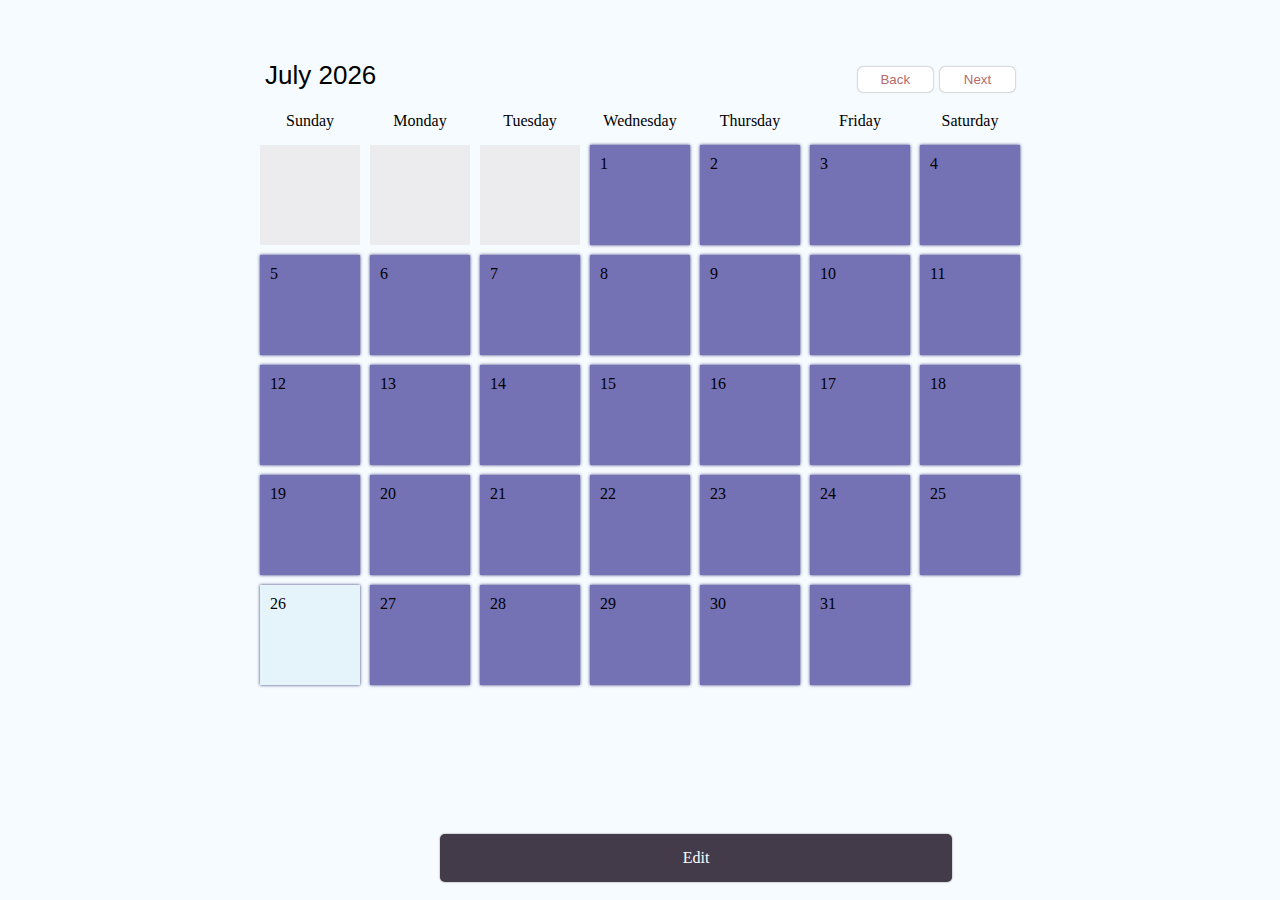
<file: calendar.html>
<!DOCTYPE html>
<html lang="en">
  <head>
    <meta charset="UTF-8" />
    <meta name="viewport" content="width=device-width, initial-scale=1.0" />
    <title>My Schedule</title>

    <link rel="stylesheet" href="calendar.css" />
    
  </head>
  <body>
        <div id="container">
      <div id="header">
        <div id="monthDisplay"></div>
        <div>
          <button id="backButton">Back</button>
          <button id="nextButton">Next</button>
        </div>
      </div>

      <div id="weekdays">
        <div>Sunday</div>
        <div>Monday</div>
        <div>Tuesday</div>
        <div>Wednesday</div>
        <div>Thursday</div>
        <div>Friday</div>
        <div>Saturday</div>
      </div>

      <div id="calendar"></div>
    </div>

    <div id="newEventModal">
      <h2>New Event</h2>

      <input id="eventTitleInput" placeholder="Event Title" />

      <button id="saveButton">Save</button>
      <button id="cancelButton">Cancel</button>
    </div>

    <div id="deleteEventModal">
      <h2>Event</h2>

      <p id="eventText"></p>

      <button id="deleteButton">Delete</button>
      <button id="closeButton">Close</button>
    </div>

    <div id="modalBackDrop"></div>
    
    <div class="permissionbutton">
      <button class="btn" id="myBtn2"> Edit </button>
  <script>
    document.getElementById("myBtn2").addEventListener("click", myFunction);
    function myFunction() {
      window.location.href="permissionform.html";
    }
  </script>
  
  </div>

    <script src="./script.js"></script>


  </body>
</html>
</file>
<file: calendar.css>
body {
    display: flex;
    margin-top: 50px;
    justify-content: center;
    background-color: #f6fbff;
  }
  button {
    width: 75px;
    cursor: pointer;
    box-shadow: 0px 0px 2px gray;
    border: none;
    outline: none;
    padding: 5px;
    border-radius: 5px;
    color: #b56b6b;
  }
  
  #header {
    padding: 10px;
    color: #000000;
    font-size: 26px;
    font-family: sans-serif;
    display: flex;
    justify-content: space-between;
  }
  #header button {
    background-color:#ffffff;
  }
  #container {
    width: 770px;
  }
  #weekdays {
    width: 100%;
    text-align: center;
    display: flex;
    color: #000000;
  }
  #weekdays div {
    width: 100px;
    padding: 10px;
  }
  #calendar {
    width: 100%;
    margin: auto;
    display: flex;
    flex-wrap: wrap;
  }
  .day {
    width: 100px;
    padding: 10px;
    height: 100px;
    cursor: pointer;
    box-sizing: border-box;
    background-color:#7571b5;
    margin: 5px;
    box-shadow: 0px 0px 3px rgb(55, 57, 121);
    display: flex;
    flex-direction: column;
    justify-content: space-between;
  }
  .day:hover {
    background-color: rgb(253, 244, 255);
  }
  
  .day + #currentDay {
    background-color:#e5f3fb;
  }
  .event {
    font-size: 10px;
    padding: 3px;
    background-color: #eaf0f2;
    color: rgb(21, 18, 18);
    border-radius: 5px;
    max-height: 55px;
    overflow: hidden;
  }
  .padding {
    cursor: default !important;
    background-color:rgb(236, 235, 237) !important;
    box-shadow: none !important;
  }
  #newEventModal, #deleteEventModal {
    display: none;
    z-index: 20;
    padding: 25px;
    background-color: rgb(155, 157, 209);
    box-shadow: 0px 0px 3px black;
    border-radius: 5px;
    width: 350px;
    top: 100px;
    left: calc(50% - 175px);
    position: absolute;
    font-family: sans-serif;
  }
  #eventTitleInput {
    padding: 10px;
    width: 100%;
    box-sizing: border-box;
    margin-bottom: 25px;
    border-radius: 3px;
    outline: none;
    border: none;
    box-shadow: 0px 0px 3px gray;
  }
  #eventTitleInput.error {
    border: 2px solid red;
  }
  #cancelButton, #deleteButton {
    background-color: #ffffff;
   
  }
  #saveButton, #closeButton {
    background-color: #ffffff;
   
  }
  #eventText {
    font-size: 14px;
  }
   #modalBackDrop {
    display: none;
    top: 0px;
    left: 0px;
    z-index: 10;
    width: 100vw;
    height: 100vh;
    position: absolute;
    background-color: rgba(0,0,0,0.8);
  }
  .btn{
    position: absolute;
    top: 834px;
    left: 440px;
    cursor:pointer;
    display:inline-block;
    width:40%;
    background: rgb(68, 59, 74);
    color: rgb(255, 255, 255);
    padding: 15px;
    font-family: inherit;
    font-size: 16px;
    border: 0;
    border-radius: 5px;
}
.btn:focus{
    outline:0;
}
.btn:active{
    transform:scale(0.98);
}
footer{
  text-align: center;
    height: 40px;
    background-color: rgb(255, 255, 255);
}
</file>
